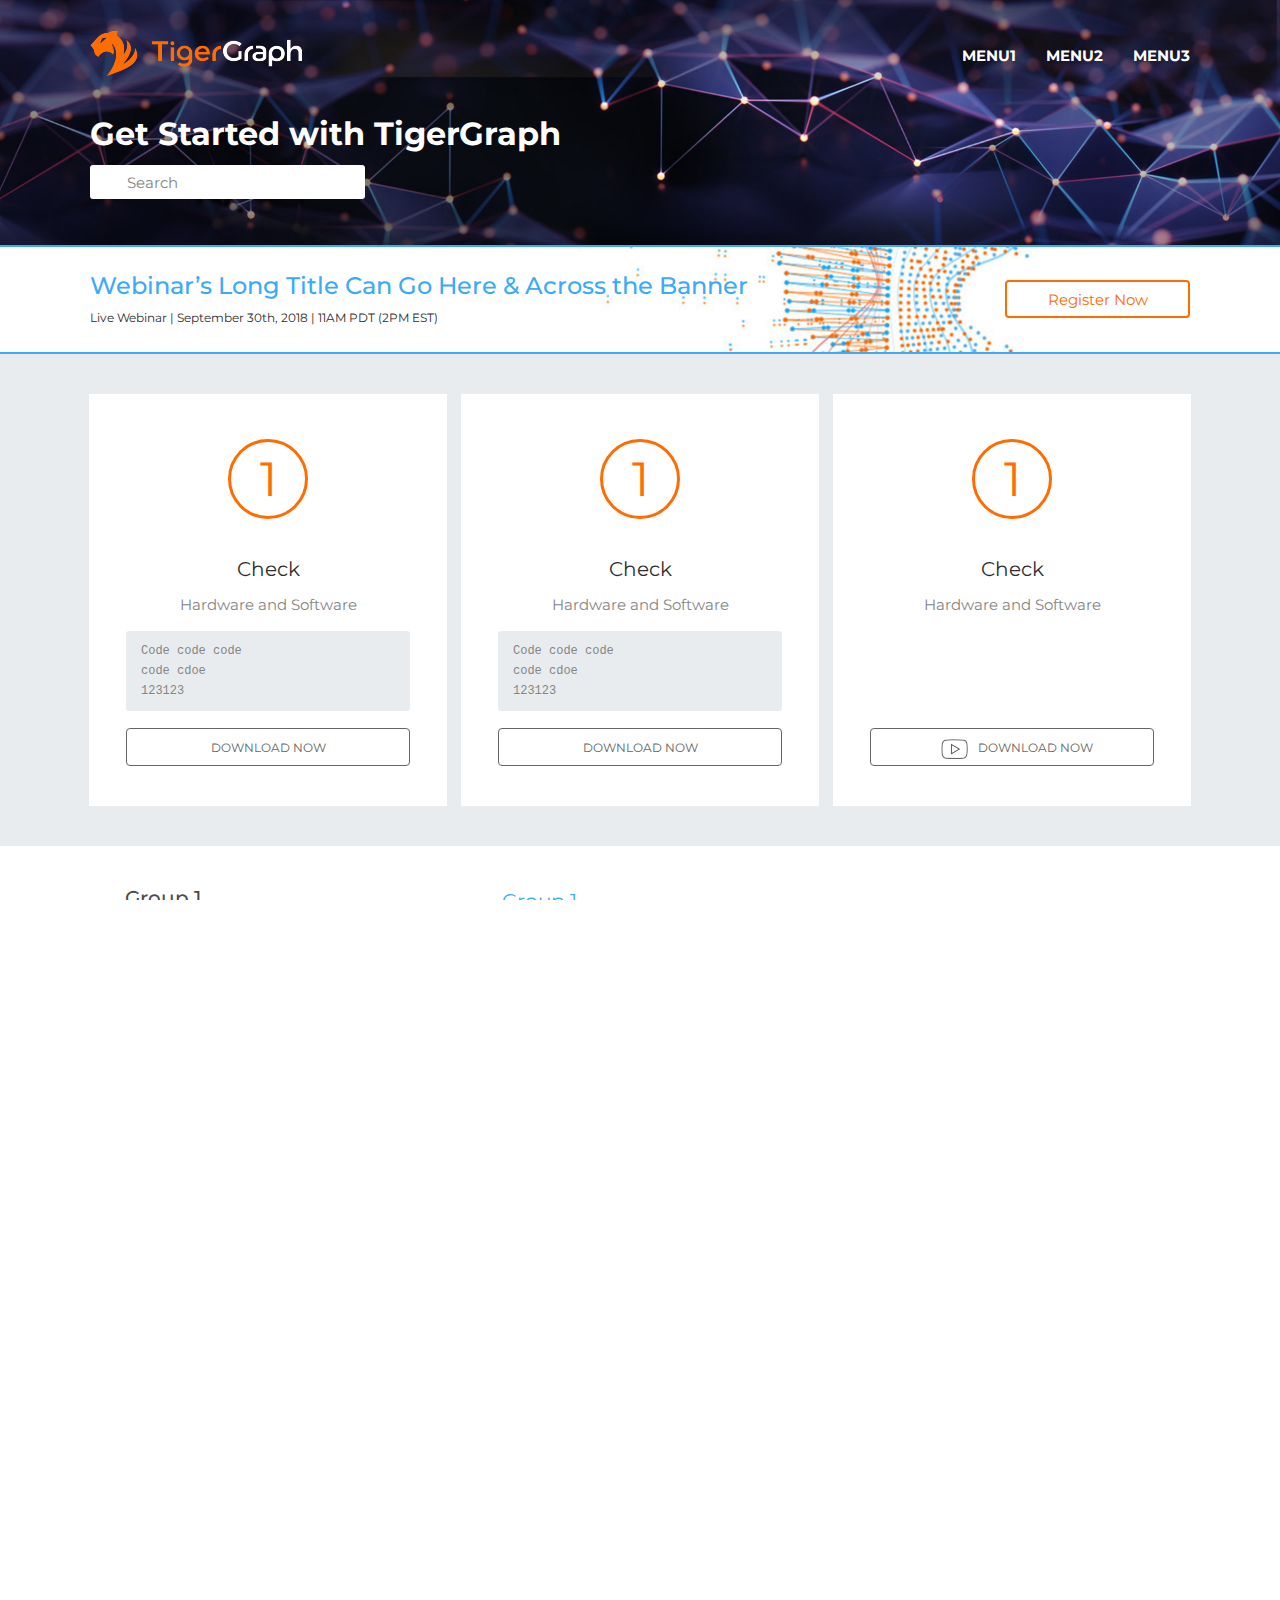
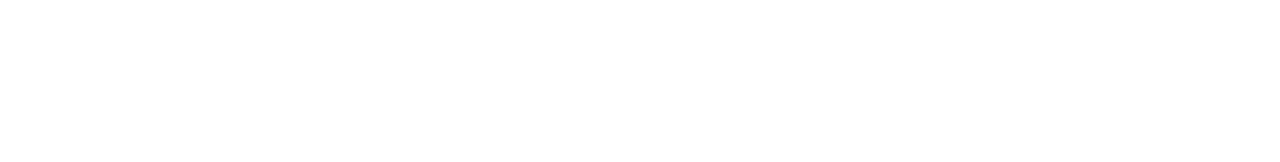
<file: index.html>
<!doctype html>
<html lang="en">
<head>
    <meta charset="utf-8">
    <meta name="viewport" content="width=device-width, initial-scale=1, shrink-to-fit=no">
    <meta name="description" content="">
    <meta name="author" content="">

    <title>Album example for Bootstrap</title>

    <!-- Bootstrap core CSS -->
    <link href="https://fonts.googleapis.com/css?family=Montserrat:300,400,500,600,700" rel="stylesheet">
    <link href="./css/bootstrap.min.css" rel="stylesheet">
    <link href="./css/style.css" rel="stylesheet">
    <link rel="stylesheet" href="https://use.fontawesome.com/releases/v5.1.1/css/all.css" integrity="sha384-O8whS3fhG2OnA5Kas0Y9l3cfpmYjapjI0E4theH4iuMD+pLhbf6JI0jIMfYcK3yZ" crossorigin="anonymous">

</head>

<body>

<section class="hide-on-desktop mobile-header-container">
    <a href="#" class="header-logo">
        <img src="./img/head-logo-mobile.png" alt="tg" class="hide-on-desktop">
    </a>
    <div class="menu-mobile-buger hide-on-desktop"></div>
    <div class="mobile-menu-container hide-on-desktop">
        <ul class="mobile-menuu hide-on-desktop">
            <li><a href="#">menu1</a></li>
            <li><a href="#">menu2</a></li>
            <li>
                <a href="#">menu3</a>
                <ul>
                    <li><a href="#">sub 1</a></li>
                    <li><a href="#">sub 2</a></li>
                    <li><a href="#">sub 3</a></li>
                </ul>
            </li>
        </ul>
    </div>
</section>
<section class="s-header">
    <div class="inner-container">
        <a href="#" class="header-logo">
            <img src="./img/header-logo.png" alt="tg" class="hide-on-mobile">
        </a>
        <ul class="main-menu hide-on-mobile">
            <li><a href="#">menu1</a></li>
            <li><a href="#">menu2</a></li>
            <li>
                <a href="#">menu3</a>
                <ul>
                    <li><a href="#">sub 1</a></li>
                    <li><a href="#">sub 2</a></li>
                    <li><a href="#">sub 3</a></li>
                </ul>
            </li>
        </ul>
        <h2 class="header-title">Get Started with TigerGraph</h2>
        <form action="" class="header-search-form">
            <input type="text" name="ss" placeholder="Search" autocomplete="off">
            <button type="submit"><i class="fas fa-search"></i></button>
        </form>
        <div class="head-mobile-popular hide-on-desktop"><span class="color-white">Popular:</span> What is TigerGraph?, Getting Started, Download and Install</div>
    </div>
</section>

<section class="webinars">
    <div class="inner-container">
        <h2 class="banner-text-top">Webinar’s Long Title Can Go Here & Across the Banner</h2>
        <div class="banner-text-bot">Live Webinar  |  September 30th, 2018  |  11AM PDT (2PM EST)</div>
        <a href="" class="orange-button register-button-button">Register Now</a>
    </div>
</section>

<section class="main-ms bg-gray">
    <div class="inner-container">
        <div class="row">
            <div class="col-sm-4 ms-card">
                <div class="ms-card-inner-container">
                    <div class="ms-dig">1</div>
                    <div class="ms-card-title">Check</div>
                    <div class="ms-card-text">Hardware and Software</div>
                    <div class="ms-card-code">Code code code<br>code cdoe<br>123123</div>
                    <a href="#" class="ms-card-button">Download Now</a>
                </div>
            </div>
            <div class="col-sm-4 ms-card">
                <div class="ms-card-inner-container">
                    <div class="ms-dig">1</div>
                    <div class="ms-card-title">Check</div>
                    <div class="ms-card-text">Hardware and Software</div>
                    <div class="ms-card-code">Code code code<br>code cdoe<br>123123</div>
                    <a href="#" class="ms-card-button">Download Now</a>
                </div>
            </div>
            <div class="col-sm-4 ms-card">
                <div class="ms-card-inner-container">
                    <div class="ms-dig">1</div>
                    <div class="ms-card-title">Check</div>
                    <div class="ms-card-text">Hardware and Software</div>
                    <a href="#" class="ms-card-button"><img src="img/player.png" alt="">Download Now</a>
                </div>
            </div>
        </div>
    </div>
</section>

<section class="build-section">
    <div class="inner-container">
        <div class="row">
            <div class="col-sm-4">
                <h3 class="group-title">Group 1</h3>
                <div class="build-gray-text">our first graph application and start to learn the GSQL language.</div>
            </div>
            <div class="col-sm-4">
                <a href="" class="group-title blue-title">Group 1</a>
                <ul class="group-list">
                    <li><a href="#" >Text 1</a></li>
                    <li><a href="#" >Text 2 2 2 22</a></li>
                    <li><a href="#" >Text 3 3 3 3</a></li>
                </ul>
            </div>
            <div class="col-sm-4">
                <a href="" class="group-title blue-title hide-on-mobile"><br></a>
                <ul class="group-list">
                    <li><a href="#" >Text 1</a></li>
                    <li><a href="#" >Text 2 2 2 22</a></li>
                    <li><a href="#" >Text 3 3 3 3</a></li>
                </ul>
            </div>
        </div>
    </div>
</section>

<section class="main-ms bg-gray">
    <div class="inner-container">
        <div class="row">
            <div class="col-sm-4 ms-card">
                <div class="ms-card-inner-container">
                    <div class="ms-dig"><img src="img/i1.png" alt=""></div>
                    <div class="ms-card-title">Check</div>
                    <div class="ms-card-text">Hardware and Software</div>
                </div>
            </div>
            <div class="col-sm-4 ms-card">
                <div class="ms-card-inner-container">
                    <div class="ms-dig"><img src="img/i2.png" alt=""></div>
                    <div class="ms-card-title">Check</div>
                    <div class="ms-card-text">Hardware and Software</div>
                </div>
            </div>
            <div class="col-sm-4 ms-card">
                <div class="ms-card-inner-container">
                    <div class="ms-dig"><img src="img/i3.png" alt=""></div>
                    <div class="ms-card-title">Check</div>
                    <div class="ms-card-text">Hardware and Software Softwar eSoftwar eSoftwa reSoftware</div>
                </div>
            </div>
        </div>
    </div>
</section>

<section class="build-section">
    <div class="inner-container">
        <div class="row">
            <div class="col-sm-4">
                <h3 class="group-title">Group 1</h3>
                <div class="build-gray-text">our first graph application and start to learn the GSQL language.</div>
            </div>
            <div class="col-sm-4">
                <a href="" class="group-title blue-title">Group 1</a>
                <ul class="group-list">
                    <li><a href="#" >Text 1</a></li>
                    <li><a href="#" >Text 2 2 2 22</a></li>
                    <li><a href="#" >Text 3 3 3 3</a></li>
                </ul>
            </div>
        </div>
    </div>
</section>

<section class="footer">
    <div class="footer-menu-container">
        <div class="inner-container">
            <ul class="footer-menu">
                <li><a href="#">Menu1</a></li>
                <li><a href="#">Menu2</a></li>
                <li><a href="#">Menu3</a></li>
                <li><a href="#">Menu4</a></li>
            </ul>
        </div>
    </div>
    <div class="footer-cop-container">
        <div class="inner-container">Copyright © 2018 TigerGraph | Privacy Policy</div>
    </div>
</section>

<!--<section class="content-3-lines bg-gray">-->
    <!--<div class="inner-container">-->
        <!--<div class="row">-->
            <!--<div class="col-sm-4">-->
                <!--<h3 class="group-title">Group 1</h3>-->
                <!--<ul class="group-list">-->
                    <!--<li><a href="#" class="with-web">CSQL 101</a></li>-->
                    <!--<li><a href="#" class="with-video">CSQL 101</a></li>-->
                    <!--<li><a href="#" class="with-pdf">CSQL 101</a></li>-->
                <!--</ul>-->
            <!--</div>-->
        <!--</div>-->
    <!--</div>-->
<!--</section>-->



<!-- Bootstrap core JavaScript
================================================== -->
<!-- Placed at the end of the document so the pages load faster -->
<script
        src="https://code.jquery.com/jquery-3.3.1.min.js"
        integrity="sha256-FgpCb/KJQlLNfOu91ta32o/NMZxltwRo8QtmkMRdAu8="
        crossorigin="anonymous"></script>
<script src="./js/bootstrap.min.js"></script>
<script src="./js/script.js"></script>
</body>
</html>
</file>
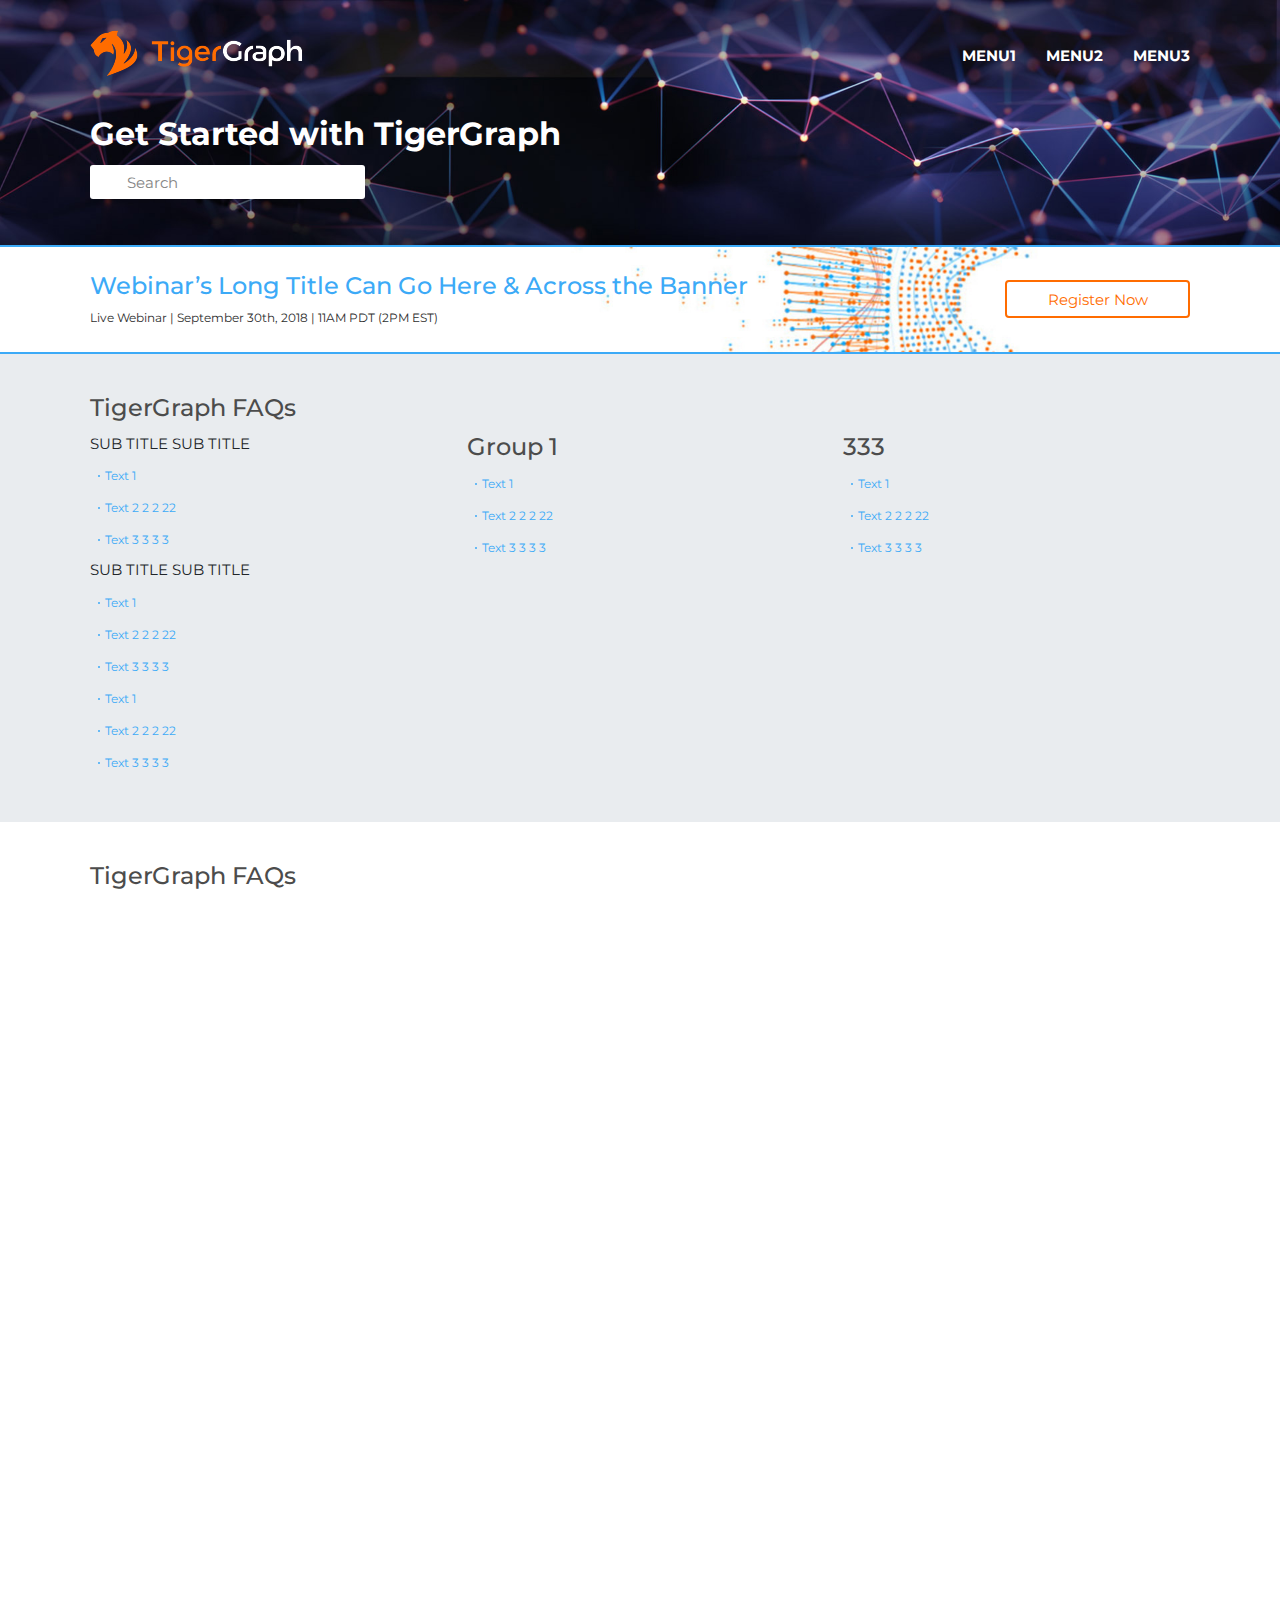
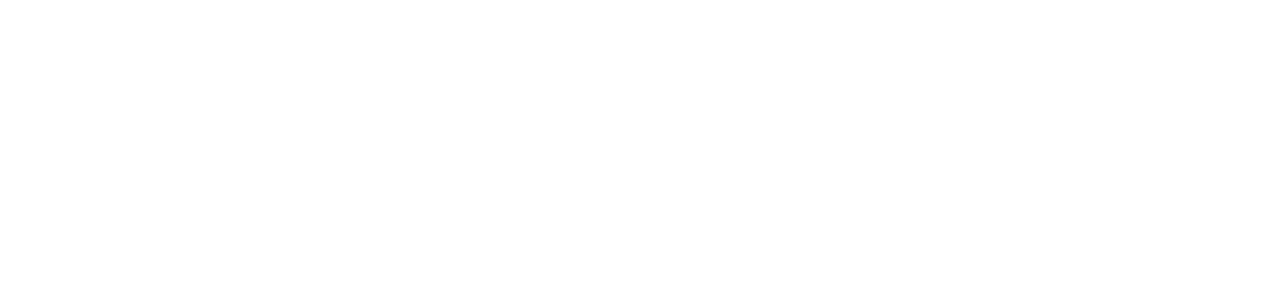
<file: faq.html>
<!doctype html>
<html lang="en">
<head>
    <meta charset="utf-8">
    <meta name="viewport" content="width=device-width, initial-scale=1, shrink-to-fit=no">
    <meta name="description" content="">
    <meta name="author" content="">

    <title>Album example for Bootstrap</title>

    <!-- Bootstrap core CSS -->
    <link href="https://fonts.googleapis.com/css?family=Montserrat:300,400,500,600,700" rel="stylesheet">
    <link href="./css/bootstrap.min.css" rel="stylesheet">
    <link href="./css/style.css" rel="stylesheet">
    <link rel="stylesheet" href="https://use.fontawesome.com/releases/v5.1.1/css/all.css" integrity="sha384-O8whS3fhG2OnA5Kas0Y9l3cfpmYjapjI0E4theH4iuMD+pLhbf6JI0jIMfYcK3yZ" crossorigin="anonymous">

</head>

<body>

<section class="hide-on-desktop mobile-header-container">
    <a href="#" class="header-logo">
        <img src="./img/head-logo-mobile.png" alt="tg" class="hide-on-desktop">
    </a>
    <div class="menu-mobile-buger hide-on-desktop"></div>
    <div class="mobile-menu-container hide-on-desktop">
        <ul class="mobile-menuu hide-on-desktop">
            <li><a href="#">menu1</a></li>
            <li><a href="#">menu2</a></li>
            <li>
                <a href="#">menu3</a>
                <ul>
                    <li><a href="#">sub 1</a></li>
                    <li><a href="#">sub 2</a></li>
                    <li><a href="#">sub 3</a></li>
                </ul>
            </li>
        </ul>
    </div>
</section>
<section class="s-header">
    <div class="inner-container">
        <a href="#" class="header-logo">
            <img src="./img/header-logo.png" alt="tg" class="hide-on-mobile">
        </a>
        <ul class="main-menu hide-on-mobile">
            <li><a href="#">menu1</a></li>
            <li><a href="#">menu2</a></li>
            <li>
                <a href="#">menu3</a>
                <ul>
                    <li><a href="#">sub 1</a></li>
                    <li><a href="#">sub 2</a></li>
                    <li><a href="#">sub 3</a></li>
                </ul>
            </li>
        </ul>
        <h2 class="header-title">Get Started with TigerGraph</h2>
        <form action="" class="header-search-form">
            <input type="text" name="ss" placeholder="Search" autocomplete="off">
            <button type="submit"><i class="fas fa-search"></i></button>
        </form>
        <div class="head-mobile-popular hide-on-desktop"><span class="color-white">Popular:</span> What is TigerGraph?, Getting Started, Download and Install</div>
    </div>
</section>

<section class="webinars">
    <div class="inner-container">
        <h2 class="banner-text-top">Webinar’s Long Title Can Go Here & Across the Banner</h2>
        <div class="banner-text-bot">Live Webinar  |  September 30th, 2018  |  11AM PDT (2PM EST)</div>
        <a href="" class="orange-button register-button-button">Register Now</a>
    </div>
</section>

<section class="build-section bs-b faq-sect bg-gray blue-sk">
    <div class="inner-container">
        <h3 class="group-title">TigerGraph FAQs</h3>
        <div class="row">
            <div class="col-sm-4">
                <ul class="group-list">
                    <li class="faq-sub-title">Sub title sub title</li>
                    <li>
                        <a href="#">Text 1</a>
                        <div class="faq-modal-link-content">
                            <div class="faq-modal-title">My data file doesn't have a header but I still want to name the columns.</div>
                            <div class="faq-modal-date">Updated 22, Feb 2017</div>
                            <p>You can define a header line (a sequence of column names) within a loading job using a DEFINE HEADER statement, such as the following:</p>
                            <div class="modal-faq-code">
                                CREATE ONLINE_POST JOB load2 FOR GRAPH LaborForce{<br>
                                DEFINE HEADER head1 = "jobId", "jobName";<br>
                                LOAD TO VERTEX occupation VALUES ($"jobId", $"jobName") USING USER_DEFINED_HEADER="head1";<br>
                                }
                            </div>
                            <p>You can define a header line (a sequence of column names) within a loading job using a DEFINE HEADER statement, such as the following:</p>
                            <div class="modal-faq-code">CREATE ONLINE_POST JOB load2 FOR GRAPH LaborForce</div>
                        </div>
                    </li>
                    <li>
                        <a href="#">Text 2 2 2 22</a>
                        <div class="faq-modal-link-content">
                            <div class="faq-modal-title">My data file doesn't have a header but I still want to name the columns.2</div>
                            <div class="faq-modal-date">Updated 22, Feb 2017</div>
                            <p>You can define a header line (a sequence of column names) within a loading job using a DEFINE HEADER statement, such as the following:</p>
                            <div class="modal-faq-code">
                                CREATE ONLINE_POST JOB load2 FOR GRAPH LaborForce{<br>
                                DEFINE HEADER head1 = "jobId", "jobName";<br>
                                LOAD TO VERTEX occupation VALUES ($"jobId", $"jobName") USING USER_DEFINED_HEADER="head1";<br>
                                }
                            </div>
                            <p>You can define a header line (a sequence of column names) within a loading job using a DEFINE HEADER statement, such as the following:</p>
                            <div class="modal-faq-code">CREATE ONLINE_POST JOB load2 FOR GRAPH LaborForce</div>
                        </div>

                    </li>
                    <li><a href="#" >Text 3 3 3 3</a></li>
                    <li class="faq-sub-title">Sub title sub title</li>
                    <li><a href="#" >Text 1</a></li>
                    <li><a href="#" >Text 2 2 2 22</a></li>
                    <li><a href="#" >Text 3 3 3 3</a></li>
                    <li><a href="#" >Text 1</a></li>
                    <li><a href="#" >Text 2 2 2 22</a></li>
                    <li><a href="#" >Text 3 3 3 3</a></li>
                </ul>
            </div>
            <div class="col-sm-4">
                <h3 class="group-title">Group 1</h3>
                <ul class="group-list">
                    <li><a href="#" >Text 1</a></li>
                    <li><a href="#" >Text 2 2 2 22</a></li>
                    <li><a href="#" >Text 3 3 3 3</a></li>
                </ul>
            </div>
            <div class="col-sm-4">
                <h3 class="group-title">333</h3>
                <ul class="group-list">
                    <li><a href="#" >Text 1</a></li>
                    <li><a href="#" >Text 2 2 2 22</a></li>
                    <li><a href="#" >Text 3 3 3 3</a></li>
                </ul>
            </div>
        </div>
    </div>
</section>

<section class="build-section bs-b faq-sect blue-sk">
    <div class="inner-container">
        <h3 class="group-title">TigerGraph FAQs</h3>
        <div class="row">
            <div class="col-sm-4">
                <ul class="group-list">
                    <li class="faq-sub-title">Sub title sub title</li>
                    <li><a href="#" >Text 1</a></li>
                    <li><a href="#" >Text 2 2 2 22</a></li>
                    <li><a href="#" >Text 3 3 3 3</a></li>
                    <li class="faq-sub-title">Sub title sub title</li>
                    <li><a href="#" >Text 1</a></li>
                    <li><a href="#" >Text 2 2 2 22</a></li>
                    <li><a href="#" >Text 3 3 3 3</a></li>
                    <li><a href="#" >Text 1</a></li>
                    <li><a href="#" >Text 2 2 2 22</a></li>
                    <li><a href="#" >Text 3 3 3 3</a></li>
                </ul>
            </div>
            <div class="col-sm-4">
                <h3 class="group-title">Group 1</h3>
                <ul class="group-list">
                    <li><a href="#" >Text 1</a></li>
                    <li><a href="#" >Text 2 2 2 22</a></li>
                    <li><a href="#" >Text 3 3 3 3</a></li>
                </ul>
            </div>
            <div class="col-sm-4">
                <h3 class="group-title">333</h3>
                <ul class="group-list">
                    <li><a href="#" >Text 1</a></li>
                    <li><a href="#" >Text 2 2 2 22</a></li>
                    <li><a href="#" >Text 3 3 3 3</a></li>
                </ul>
            </div>
        </div>
    </div>
</section>

<section class="build-section bs-b faq-sect bg-gray blue-sk">
    <div class="inner-container">
        <h3 class="group-title">TigerGraph FAQs</h3>
        <div class="row">
            <div class="col-sm-4">
                <ul class="group-list">
                    <li class="faq-sub-title">Sub title sub title</li>
                    <li><a href="#" >Text 1</a></li>
                    <li><a href="#" >Text 2 2 2 22</a></li>
                    <li><a href="#" >Text 3 3 3 3</a></li>
                    <li class="faq-sub-title">Sub title sub title</li>
                    <li><a href="#" >Text 1</a></li>
                    <li><a href="#" >Text 2 2 2 22</a></li>
                    <li><a href="#" >Text 3 3 3 3</a></li>
                    <li><a href="#" >Text 1</a></li>
                    <li><a href="#" >Text 2 2 2 22</a></li>
                    <li><a href="#" >Text 3 3 3 3</a></li>
                </ul>
            </div>
            <div class="col-sm-4">
                <h3 class="group-title">Group 1</h3>
                <ul class="group-list">
                    <li><a href="#" >Text 1</a></li>
                    <li><a href="#" >Text 2 2 2 22</a></li>
                    <li><a href="#" >Text 3 3 3 3</a></li>
                </ul>
            </div>
            <div class="col-sm-4">
                <h3 class="group-title">333</h3>
                <ul class="group-list">
                    <li><a href="#" >Text 1</a></li>
                    <li><a href="#" >Text 2 2 2 22</a></li>
                    <li><a href="#" >Text 3 3 3 3</a></li>
                </ul>
            </div>
        </div>
    </div>
</section>

<div class="modal-faq">
    <div class="modal-faq-close"></div>
    <div class="modal-faq-content">
        <!--<div class="faq-modal-title">My data file doesn't have a header but I still want to name the columns.</div>-->
        <!--<div class="faq-modal-date">Updated 22, Feb 2017</div>-->
        <!--<p>You can define a header line (a sequence of column names) within a loading job using a DEFINE HEADER statement, such as the following:</p>-->
        <!--<div class="modal-faq-code">-->
            <!--CREATE ONLINE_POST JOB load2 FOR GRAPH LaborForce{<br>-->
            <!--DEFINE HEADER head1 = "jobId", "jobName";<br>-->
            <!--LOAD TO VERTEX occupation VALUES ($"jobId", $"jobName") USING USER_DEFINED_HEADER="head1";<br>-->
            <!--}-->
        <!--</div>-->
        <!--<p>You can define a header line (a sequence of column names) within a loading job using a DEFINE HEADER statement, such as the following:</p>-->
        <!--<div class="modal-faq-code">CREATE ONLINE_POST JOB load2 FOR GRAPH LaborForce</div>-->
    </div>
</div>

<section class="footer">
    <div class="footer-menu-container">
        <div class="inner-container">
            <ul class="footer-menu">
                <li><a href="#">Menu1</a></li>
                <li><a href="#">Menu2</a></li>
                <li><a href="#">Menu3</a></li>
                <li><a href="#">Menu4</a></li>
            </ul>
        </div>
    </div>
    <div class="footer-cop-container">
        <div class="inner-container">Copyright © 2018 TigerGraph | Privacy Policy</div>
    </div>
</section>

<!-- Bootstrap core JavaScript
================================================== -->
<!-- Placed at the end of the document so the pages load faster -->
<script
        src="https://code.jquery.com/jquery-3.3.1.min.js"
        integrity="sha256-FgpCb/KJQlLNfOu91ta32o/NMZxltwRo8QtmkMRdAu8="
        crossorigin="anonymous"></script>
<script src="./js/bootstrap.min.js"></script>
<script src="./js/script.js"></script>
</body>
</html>
</file>
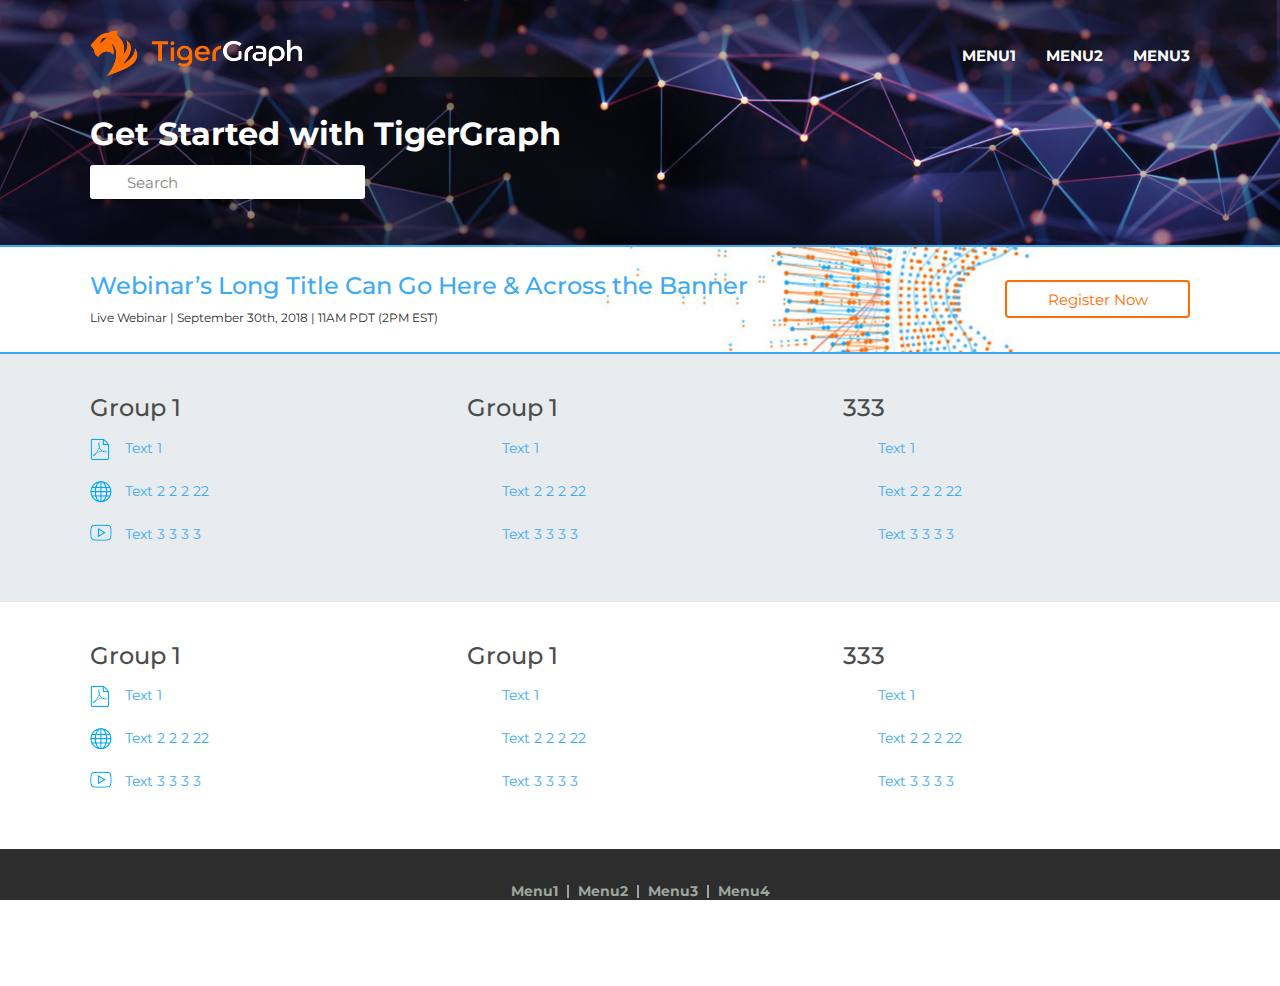
<file: know-base.html>
<!doctype html>
<html lang="en">
<head>
    <meta charset="utf-8">
    <meta name="viewport" content="width=device-width, initial-scale=1, shrink-to-fit=no">
    <meta name="description" content="">
    <meta name="author" content="">

    <title>Album example for Bootstrap</title>

    <!-- Bootstrap core CSS -->
    <link href="https://fonts.googleapis.com/css?family=Montserrat:400,700" rel="stylesheet">
    <link href="./css/bootstrap.min.css" rel="stylesheet">
    <link href="./css/style.css" rel="stylesheet">
    <link rel="stylesheet" href="https://use.fontawesome.com/releases/v5.1.1/css/all.css" integrity="sha384-O8whS3fhG2OnA5Kas0Y9l3cfpmYjapjI0E4theH4iuMD+pLhbf6JI0jIMfYcK3yZ" crossorigin="anonymous">

</head>

<body>

<section class="hide-on-desktop mobile-header-container">
    <a href="#" class="header-logo">
        <img src="./img/head-logo-mobile.png" alt="tg" class="hide-on-desktop">
    </a>
    <div class="menu-mobile-buger hide-on-desktop"></div>
    <div class="mobile-menu-container hide-on-desktop">
        <ul class="mobile-menuu hide-on-desktop">
            <li><a href="#">menu1</a></li>
            <li><a href="#">menu2</a></li>
            <li>
                <a href="#">menu3</a>
                <ul>
                    <li><a href="#">sub 1</a></li>
                    <li><a href="#">sub 2</a></li>
                    <li><a href="#">sub 3</a></li>
                </ul>
            </li>
        </ul>
    </div>
</section>
<section class="s-header">
    <div class="inner-container">
        <a href="#" class="header-logo">
            <img src="./img/header-logo.png" alt="tg" class="hide-on-mobile">
        </a>
        <ul class="main-menu hide-on-mobile">
            <li><a href="#">menu1</a></li>
            <li><a href="#">menu2</a></li>
            <li>
                <a href="#">menu3</a>
                <ul>
                    <li><a href="#">sub 1</a></li>
                    <li><a href="#">sub 2</a></li>
                    <li><a href="#">sub 3</a></li>
                </ul>
            </li>
        </ul>
        <h2 class="header-title">Get Started with TigerGraph</h2>
        <form action="" class="header-search-form">
            <input type="text" name="ss" placeholder="Search" autocomplete="off">
            <button type="submit"><i class="fas fa-search"></i></button>
        </form>
        <div class="head-mobile-popular hide-on-desktop"><span class="color-white">Popular:</span> What is TigerGraph?, Getting Started, Download and Install</div>
    </div>
</section>

<section class="webinars">
    <div class="inner-container">
        <h2 class="banner-text-top">Webinar’s Long Title Can Go Here & Across the Banner</h2>
        <div class="banner-text-bot">Live Webinar  |  September 30th, 2018  |  11AM PDT (2PM EST)</div>
        <a href="" class="orange-button register-button-button">Register Now</a>
    </div>
</section>

<section class="build-section know-base bs-b bg-gray blue-sk">
    <div class="inner-container">
        <div class="row">
            <div class="col-sm-4">
                <h3 class="group-title">Group 1</h3>
                <ul class="group-list">
                    <li><a href="#" ><img src="./img/pdf-icon.png" alt="">Text 1</a></li>
                    <li><a href="#" ><img src="./img/web-icon.png" alt="">Text 2 2 2 22</a></li>
                    <li><a href="#" ><img src="./img/video-icon.png" alt="">Text 3 3 3 3</a></li>
                </ul>
            </div>
            <div class="col-sm-4">
                <h3 class="group-title">Group 1</h3>
                <ul class="group-list">
                    <li><a href="#" >Text 1</a></li>
                    <li><a href="#" >Text 2 2 2 22</a></li>
                    <li><a href="#" >Text 3 3 3 3</a></li>
                </ul>
            </div>
            <div class="col-sm-4">
                <h3 class="group-title">333</h3>
                <ul class="group-list">
                    <li><a href="#" >Text 1</a></li>
                    <li><a href="#" >Text 2 2 2 22</a></li>
                    <li><a href="#" >Text 3 3 3 3</a></li>
                </ul>
            </div>
        </div>
    </div>
</section>

<section class="build-section know-base bs-b blue-sk">
    <div class="inner-container">
        <div class="row">
            <div class="col-sm-4">
                <h3 class="group-title">Group 1</h3>
                <ul class="group-list">
                    <li><a href="#" ><img src="./img/pdf-icon.png" alt="">Text 1</a></li>
                    <li><a href="#" ><img src="./img/web-icon.png" alt="">Text 2 2 2 22</a></li>
                    <li><a href="#" ><img src="./img/video-icon.png" alt="">Text 3 3 3 3</a></li>
                </ul>
            </div>
            <div class="col-sm-4">
                <h3 class="group-title">Group 1</h3>
                <ul class="group-list">
                    <li><a href="#" >Text 1</a></li>
                    <li><a href="#" >Text 2 2 2 22</a></li>
                    <li><a href="#" >Text 3 3 3 3</a></li>
                </ul>
            </div>
            <div class="col-sm-4">
                <h3 class="group-title">333</h3>
                <ul class="group-list">
                    <li><a href="#" >Text 1</a></li>
                    <li><a href="#" >Text 2 2 2 22</a></li>
                    <li><a href="#" >Text 3 3 3 3</a></li>
                </ul>
            </div>
        </div>
    </div>
</section>

<section class="footer">
    <div class="footer-menu-container">
        <div class="inner-container">
            <ul class="footer-menu">
                <li><a href="#">Menu1</a></li>
                <li><a href="#">Menu2</a></li>
                <li><a href="#">Menu3</a></li>
                <li><a href="#">Menu4</a></li>
            </ul>
        </div>
    </div>
    <div class="footer-cop-container">
        <div class="inner-container">Copyright © 2018 TigerGraph | Privacy Policy</div>
    </div>
</section>

<!-- Bootstrap core JavaScript
================================================== -->
<!-- Placed at the end of the document so the pages load faster -->
<script
        src="https://code.jquery.com/jquery-3.3.1.min.js"
        integrity="sha256-FgpCb/KJQlLNfOu91ta32o/NMZxltwRo8QtmkMRdAu8="
        crossorigin="anonymous"></script>
<script src="./js/bootstrap.min.js"></script>
<script src="./js/script.js"></script>
</body>
</html>
</file>
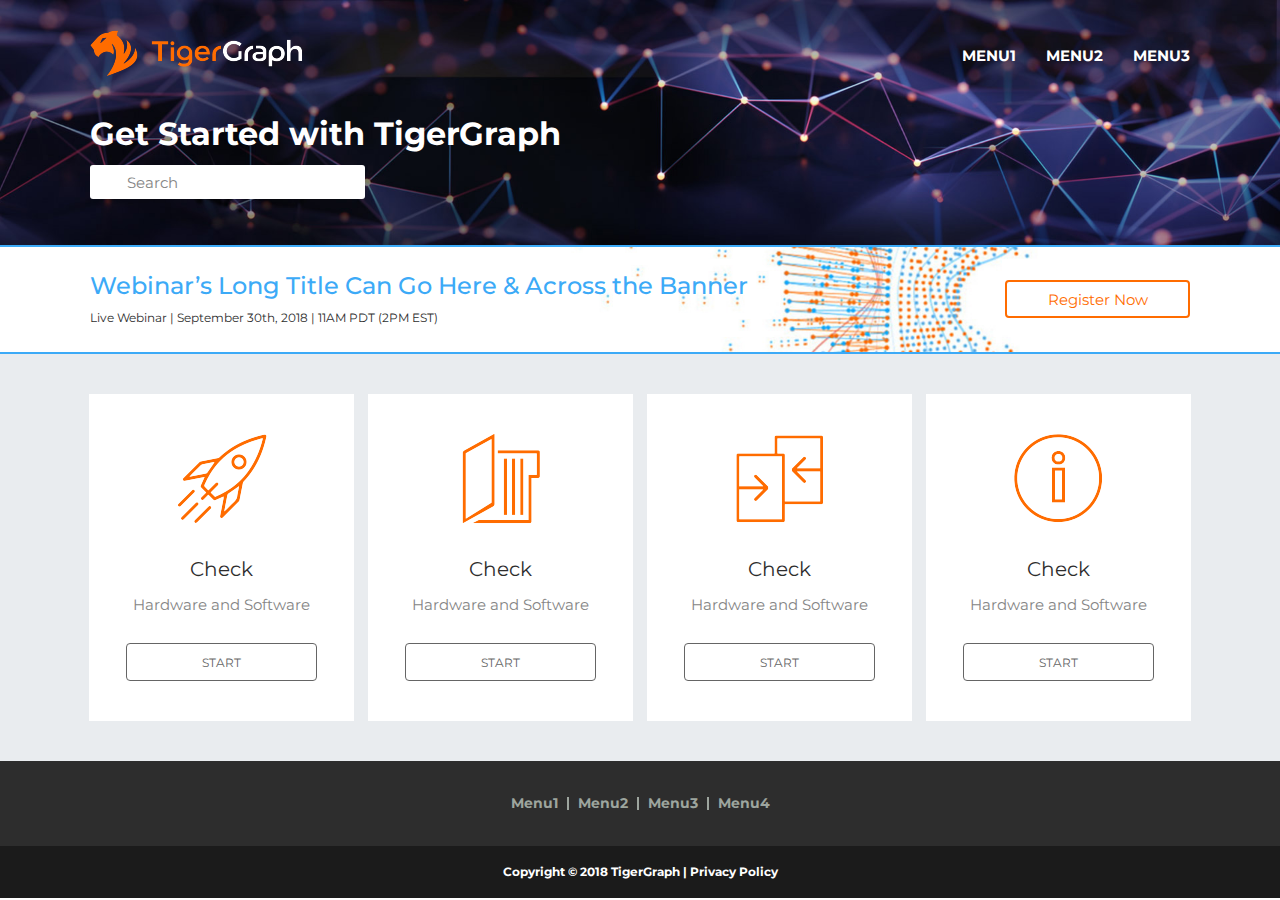
<file: overview.html>
<!doctype html>
<html lang="en">
<head>
    <meta charset="utf-8">
    <meta name="viewport" content="width=device-width, initial-scale=1, shrink-to-fit=no">
    <meta name="description" content="">
    <meta name="author" content="">

    <title>Album example for Bootstrap</title>

    <!-- Bootstrap core CSS -->
    <link href="https://fonts.googleapis.com/css?family=Montserrat:400,700" rel="stylesheet">
    <link href="./css/bootstrap.min.css" rel="stylesheet">
    <link href="./css/style.css" rel="stylesheet">
    <link rel="stylesheet" href="https://use.fontawesome.com/releases/v5.1.1/css/all.css" integrity="sha384-O8whS3fhG2OnA5Kas0Y9l3cfpmYjapjI0E4theH4iuMD+pLhbf6JI0jIMfYcK3yZ" crossorigin="anonymous">

</head>

<body>

<section class="hide-on-desktop mobile-header-container">
    <a href="#" class="header-logo">
        <img src="./img/head-logo-mobile.png" alt="tg" class="hide-on-desktop">
    </a>
    <div class="menu-mobile-buger hide-on-desktop"></div>
    <div class="mobile-menu-container hide-on-desktop">
        <ul class="mobile-menuu hide-on-desktop">
            <li><a href="#">menu1</a></li>
            <li><a href="#">menu2</a></li>
            <li>
                <a href="#">menu3</a>
                <ul>
                    <li><a href="#">sub 1</a></li>
                    <li><a href="#">sub 2</a></li>
                    <li><a href="#">sub 3</a></li>
                </ul>
            </li>
        </ul>
    </div>
</section>
<section class="s-header">
    <div class="inner-container">
        <a href="#" class="header-logo">
            <img src="./img/header-logo.png" alt="tg" class="hide-on-mobile">
        </a>
        <ul class="main-menu hide-on-mobile">
            <li><a href="#">menu1</a></li>
            <li><a href="#">menu2</a></li>
            <li>
                <a href="#">menu3</a>
                <ul>
                    <li><a href="#">sub 1</a></li>
                    <li><a href="#">sub 2</a></li>
                    <li><a href="#">sub 3</a></li>
                </ul>
            </li>
        </ul>
        <h2 class="header-title">Get Started with TigerGraph</h2>
        <form action="" class="header-search-form">
            <input type="text" name="ss" placeholder="Search" autocomplete="off">
            <button type="submit"><i class="fas fa-search"></i></button>
        </form>
        <div class="head-mobile-popular hide-on-desktop"><span class="color-white">Popular:</span> What is TigerGraph?, Getting Started, Download and Install</div>
    </div>
</section>

<section class="webinars">
    <div class="inner-container">
        <h2 class="banner-text-top">Webinar’s Long Title Can Go Here & Across the Banner</h2>
        <div class="banner-text-bot">Live Webinar  |  September 30th, 2018  |  11AM PDT (2PM EST)</div>
        <a href="" class="orange-button register-button-button">Register Now</a>
    </div>
</section>

<section class="main-ms ms-overview bg-gray">
    <div class="inner-container">
        <div class="row">
            <div class="col-sm-3 ms-card">
                <div class="ms-card-inner-container">
                    <div class="ms-dig no-round"><img src="img/ii1.png" alt=""></div>
                    <div class="ms-card-title">Check</div>
                    <div class="ms-card-text">Hardware and Software</div>
                    <a href="#" class="ms-card-button">Start</a>
                </div>
            </div>
            <div class="col-sm-3 ms-card">
                <div class="ms-card-inner-container">
                    <div class="ms-dig no-round"><img src="img/ii2.png" alt=""></div>
                    <div class="ms-card-title">Check</div>
                    <div class="ms-card-text">Hardware and Software</div>
                    <a href="#" class="ms-card-button">Start</a>
                </div>
            </div>
            <div class="col-sm-3 ms-card">
                <div class="ms-card-inner-container">
                    <div class="ms-dig no-round"><img src="img/ii3.png" alt=""></div>
                    <div class="ms-card-title">Check</div>
                    <div class="ms-card-text">Hardware and Software</div>
                    <a href="#" class="ms-card-button">Start</a>
                </div>
            </div>
            <div class="col-sm-3 ms-card">
                <div class="ms-card-inner-container">
                    <div class="ms-dig no-round"><img src="img/ii4.png" alt=""></div>
                    <div class="ms-card-title">Check</div>
                    <div class="ms-card-text">Hardware and Software</div>
                    <a href="#" class="ms-card-button">Start</a>
                </div>
            </div>
        </div>
    </div>
</section>

<section class="footer">
    <div class="footer-menu-container">
        <div class="inner-container">
            <ul class="footer-menu">
                <li><a href="#">Menu1</a></li>
                <li><a href="#">Menu2</a></li>
                <li><a href="#">Menu3</a></li>
                <li><a href="#">Menu4</a></li>
            </ul>
        </div>
    </div>
    <div class="footer-cop-container">
        <div class="inner-container">Copyright © 2018 TigerGraph | Privacy Policy</div>
    </div>
</section>

<!--<section class="content-3-lines bg-gray">-->
    <!--<div class="inner-container">-->
        <!--<div class="row">-->
            <!--<div class="col-sm-4">-->
                <!--<h3 class="group-title">Group 1</h3>-->
                <!--<ul class="group-list">-->
                    <!--<li><a href="#" class="with-web">CSQL 101</a></li>-->
                    <!--<li><a href="#" class="with-video">CSQL 101</a></li>-->
                    <!--<li><a href="#" class="with-pdf">CSQL 101</a></li>-->
                <!--</ul>-->
            <!--</div>-->
        <!--</div>-->
    <!--</div>-->
<!--</section>-->



<!-- Bootstrap core JavaScript
================================================== -->
<!-- Placed at the end of the document so the pages load faster -->
<script
        src="https://code.jquery.com/jquery-3.3.1.min.js"
        integrity="sha256-FgpCb/KJQlLNfOu91ta32o/NMZxltwRo8QtmkMRdAu8="
        crossorigin="anonymous"></script>
<script src="./js/bootstrap.min.js"></script>
<script src="./js/script.js"></script>
</body>
</html>
</file>
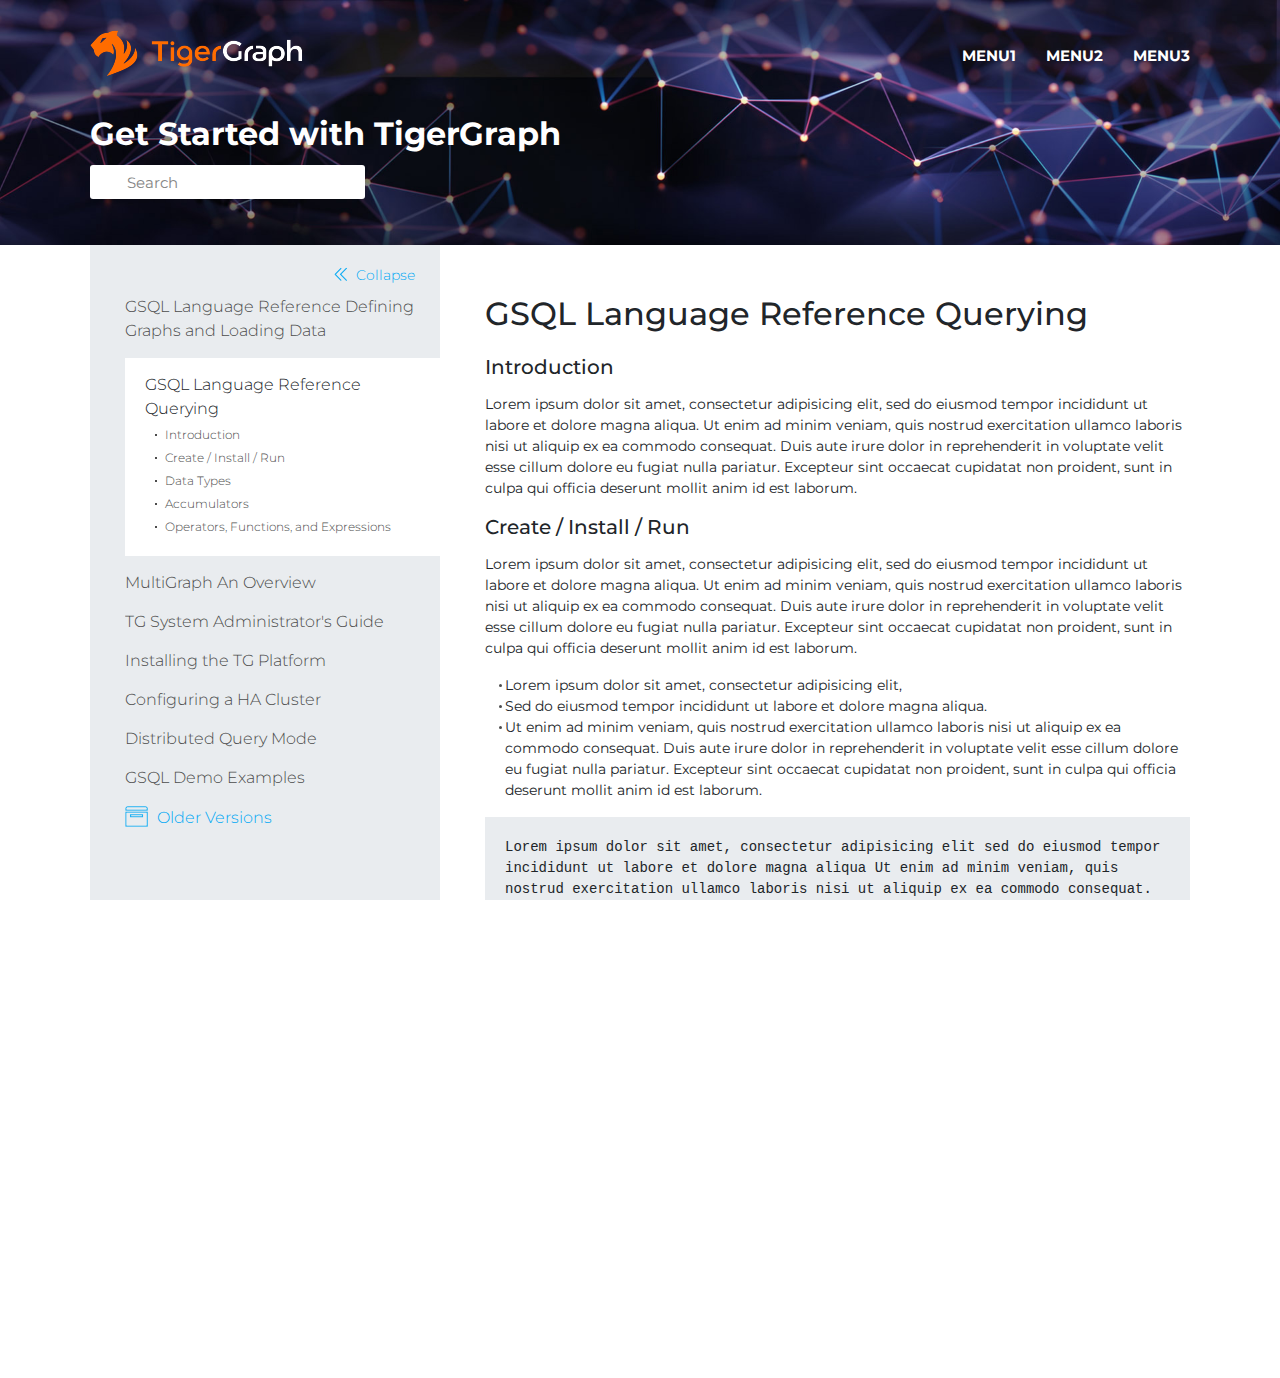
<file: reference.html>
<!doctype html>
<html lang="en">
<head>
    <meta charset="utf-8">
    <meta name="viewport" content="width=device-width, initial-scale=1, shrink-to-fit=no">
    <meta name="description" content="">
    <meta name="author" content="">

    <title>Album example for Bootstrap</title>

    <!-- Bootstrap core CSS -->
    <link href="https://fonts.googleapis.com/css?family=Montserrat:400,700,300" rel="stylesheet">
    <link href="https://fonts.googleapis.com/css?family=Ubuntu:300,400" rel="stylesheet">
    <link href="./css/bootstrap.min.css" rel="stylesheet">
    <link href="./css/style.css" rel="stylesheet">
    <link rel="stylesheet" href="https://use.fontawesome.com/releases/v5.1.1/css/all.css" integrity="sha384-O8whS3fhG2OnA5Kas0Y9l3cfpmYjapjI0E4theH4iuMD+pLhbf6JI0jIMfYcK3yZ" crossorigin="anonymous">

</head>

<body>

<section class="hide-on-desktop mobile-header-container">
    <a href="#" class="header-logo">
        <img src="./img/head-logo-mobile.png" alt="tg" class="hide-on-desktop">
    </a>
    <div class="menu-mobile-buger hide-on-desktop"></div>
    <div class="mobile-menu-container hide-on-desktop">
        <ul class="mobile-menuu hide-on-desktop">
            <li><a href="#">menu1</a></li>
            <li><a href="#">menu2</a></li>
            <li>
                <a href="#">menu3</a>
                <ul>
                    <li><a href="#">sub 1</a></li>
                    <li><a href="#">sub 2</a></li>
                    <li><a href="#">sub 3</a></li>
                </ul>
            </li>
        </ul>
    </div>
</section>
<section class="s-header">
    <div class="inner-container">
        <a href="#" class="header-logo">
            <img src="./img/header-logo.png" alt="tg" class="hide-on-mobile">
        </a>
        <ul class="main-menu hide-on-mobile">
            <li><a href="#">menu1</a></li>
            <li><a href="#">menu2</a></li>
            <li>
                <a href="#">menu3</a>
                <ul>
                    <li><a href="#">sub 1</a></li>
                    <li><a href="#">sub 2</a></li>
                    <li><a href="#">sub 3</a></li>
                </ul>
            </li>
        </ul>
        <h2 class="header-title">Get Started with TigerGraph</h2>
        <form action="" class="header-search-form">
            <input type="text" name="ss" placeholder="Search" autocomplete="off">
            <button type="submit"><i class="fas fa-search"></i></button>
        </form>
        <div class="head-mobile-popular hide-on-desktop"><span class="color-white">Popular:</span> What is TigerGraph?, Getting Started, Download and Install</div>
    </div>
</section>

<section class="ref-section">
    <div class="inner-container">
        <div class="ref-menu">
            <div class="collapse-menu">
                <img src="img/dd.png" alt="">
                Collapse
            </div>
            <img src="img/dd.png" alt="" class="uncollapse">
            <div class="ref-menu-container">
                <ul>
                    <li><a href="#">GSQL Language Reference Defining Graphs and Loading Data</a></li>
                    <li class="active">
                        <ul>
                            GSQL Language Reference Querying
                            <li><a href="#anchor1">Introduction</a></li>
                            <li><a href="#anchor2">Create / Install / Run</a></li>
                            <li><a href="#anchor3">Data Types</a></li>
                            <li><a href="#anchor1">Accumulators</a></li>
                            <li><a href="#anchor2">Operators, Functions, and Expressions</a></li>
                        </ul>
                    </li>
                    <li><a href="#">MultiGraph An Overview</a></li>
                    <li><a href="#">TG System Administrator's Guide</a></li>
                    <li><a href="#">Installing the TG Platform</a></li>
                    <li><a href="#">Configuring a HA Cluster</a></li>
                    <li><a href="#">Distributed Query Mode</a></li>
                    <li><a href="#">GSQL Demo Examples</a></li>
                </ul>
                <div class="menu-orders">
                    <a href="">Older Versions</a>
                </div>
            </div>
        </div>
        <div class="ref-menu-mobile hide-on-desktop">
            <select>
                <option>GSQL Language Reference Defining Graphs and Loading Data</option>
                <optgroup label="GSQL Language Reference Querying">
                    <option value="c1">Introduction</option>
                    <option value="c2">Create</option>
                    <option value="c3">Accumulators</option>
                </optgroup>
                <optgroup label="Configuring a HA Cluster">
                    <option value="c1">MultiGraph An Overview</option>
                    <option value="c2">Creatsdse</option>
                    <option value="c3">GSQL Demo Examples</option>
                </optgroup>
            </select>
        </div>
        <div class="ref-content">
            <h2>GSQL Language Reference Querying</h2>
            <h3 id="anchor1">Introduction</h3>
            <p>Lorem ipsum dolor sit amet, consectetur adipisicing elit, sed do eiusmod tempor incididunt ut labore et dolore magna aliqua. Ut enim ad minim veniam, quis nostrud exercitation ullamco laboris nisi ut aliquip ex ea commodo consequat. Duis aute irure dolor in reprehenderit in voluptate velit esse cillum dolore eu fugiat nulla pariatur. Excepteur sint occaecat cupidatat non proident, sunt in culpa qui officia deserunt mollit anim id est laborum.</p>
            <h3>Create / Install / Run</h3>
            <p>Lorem ipsum dolor sit amet, consectetur adipisicing elit, sed do eiusmod tempor incididunt ut labore et dolore magna aliqua. Ut enim ad minim veniam, quis nostrud exercitation ullamco laboris nisi ut aliquip ex ea commodo consequat. Duis aute irure dolor in reprehenderit in voluptate velit esse cillum dolore eu fugiat nulla pariatur. Excepteur sint occaecat cupidatat non proident, sunt in culpa qui officia deserunt mollit anim id est laborum.
                <ul>
                    <li>Lorem ipsum dolor sit amet, consectetur adipisicing elit,</li>
                    <li>Sed do eiusmod tempor incididunt ut labore et dolore magna aliqua.</li>
                    <li>Ut enim ad minim veniam, quis nostrud exercitation ullamco laboris nisi ut aliquip ex ea commodo consequat. Duis aute irure dolor in reprehenderit in voluptate velit esse cillum dolore eu fugiat nulla pariatur. Excepteur sint occaecat cupidatat non proident, sunt in culpa qui officia deserunt mollit anim id est laborum.</li>
                </ul>
            </p>
            <div class="code" id="anchor2">
                Lorem ipsum dolor sit amet, consectetur adipisicing elit
                sed do eiusmod tempor incididunt ut labore et dolore magna aliqua
                Ut enim ad minim veniam, quis nostrud exercitation ullamco laboris nisi ut aliquip ex ea commodo consequat.
                Duis aute irure dolor in reprehenderit in voluptate velit esse cillum dolore eu fugiat nulla pariatur. Excepteur sint occaecat cupidatat non proident, sunt in culpa qui officia deserunt mollit anim id est laborum.
            </div>
            <h3 id="anchor3">Data Types</h3>
            <p>Lorem ipsum dolor sit amet, consectetur adipisicing elit, sed do eiusmod tempor incididunt ut labore et dolore magna aliqua. Ut enim ad minim veniam, quis nostrud exercitation ullamco laboris nisi ut aliquip ex ea commodo consequat. Duis aute irure dolor in reprehenderit in voluptate velit esse cillum dolore eu fugiat nulla pariatur. Excepteur sint occaecat cupidatat non proident, sunt in culpa qui officia deserunt mollit anim id est laborum.
            Ut enim ad minim veniam, quis nostrud exercitation ullamco laboris nisi ut aliquip ex ea commodo consequat. Duis aute irure dolor in reprehenderit in voluptate velit esse cillum dolore eu fugiat nulla pariatur. Excepteur sint occaecat cupidatat non proident, sunt in culpa qui.
            </p>
        </div>
    </div>
</section>

<section class="footer">
    <div class="footer-menu-container">
        <div class="inner-container">
            <ul class="footer-menu">
                <li><a href="#">Menu1</a></li>
                <li><a href="#">Menu2</a></li>
                <li><a href="#">Menu3</a></li>
                <li><a href="#">Menu4</a></li>
            </ul>
        </div>
    </div>
    <div class="footer-cop-container">
        <div class="inner-container">Copyright © 2018 TigerGraph | Privacy Policy</div>
    </div>
</section>

<!-- Bootstrap core JavaScript
================================================== -->
<!-- Placed at the end of the document so the pages load faster -->
<script
        src="https://code.jquery.com/jquery-3.3.1.min.js"
        integrity="sha256-FgpCb/KJQlLNfOu91ta32o/NMZxltwRo8QtmkMRdAu8="
        crossorigin="anonymous"></script>
<script src="./js/bootstrap.min.js"></script>
<script src="./js/script.js"></script>
</body>
</html>
</file>
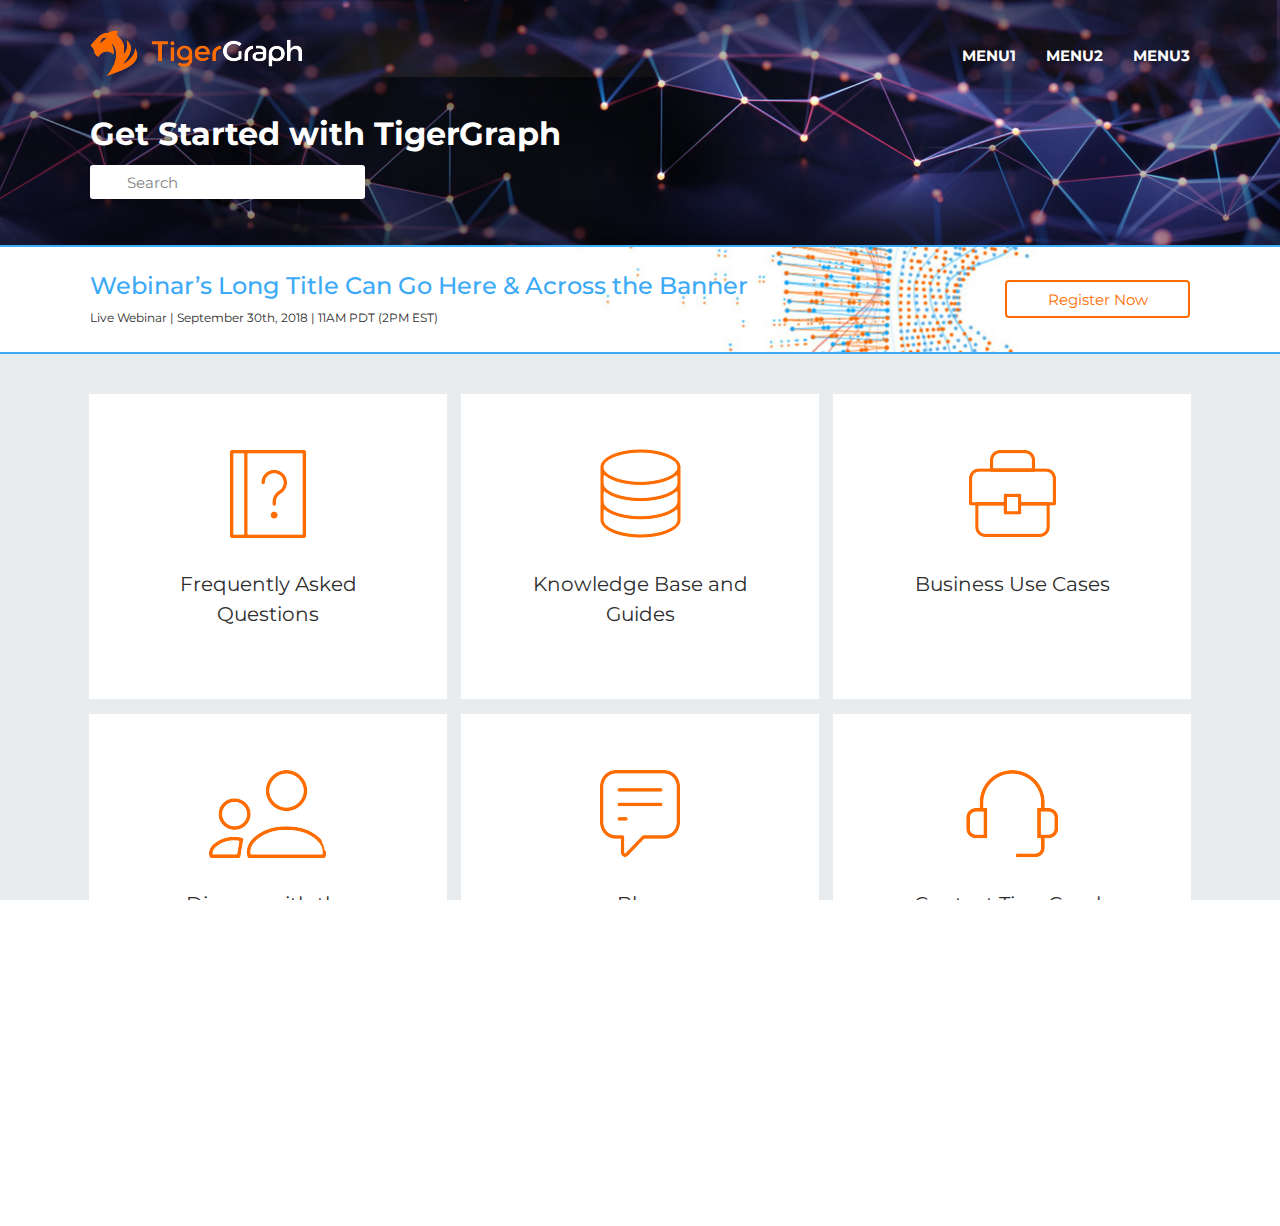
<file: support.html>
<!doctype html>
<html lang="en">
<head>
    <meta charset="utf-8">
    <meta name="viewport" content="width=device-width, initial-scale=1, shrink-to-fit=no">
    <meta name="description" content="">
    <meta name="author" content="">

    <title>Album example for Bootstrap</title>

    <!-- Bootstrap core CSS -->
    <link href="https://fonts.googleapis.com/css?family=Montserrat:400,700" rel="stylesheet">
    <link href="./css/bootstrap.min.css" rel="stylesheet">
    <link href="./css/style.css" rel="stylesheet">
    <link rel="stylesheet" href="https://use.fontawesome.com/releases/v5.1.1/css/all.css" integrity="sha384-O8whS3fhG2OnA5Kas0Y9l3cfpmYjapjI0E4theH4iuMD+pLhbf6JI0jIMfYcK3yZ" crossorigin="anonymous">

</head>

<body>

<section class="hide-on-desktop mobile-header-container">
    <a href="#" class="header-logo">
        <img src="./img/head-logo-mobile.png" alt="tg" class="hide-on-desktop">
    </a>
    <div class="menu-mobile-buger hide-on-desktop"></div>
    <div class="mobile-menu-container hide-on-desktop">
        <ul class="mobile-menuu hide-on-desktop">
            <li><a href="#">menu1</a></li>
            <li><a href="#">menu2</a></li>
            <li>
                <a href="#">menu3</a>
                <ul>
                    <li><a href="#">sub 1</a></li>
                    <li><a href="#">sub 2</a></li>
                    <li><a href="#">sub 3</a></li>
                </ul>
            </li>
        </ul>
    </div>
</section>
<section class="s-header">
    <div class="inner-container">
        <a href="#" class="header-logo">
            <img src="./img/header-logo.png" alt="tg" class="hide-on-mobile">
        </a>
        <ul class="main-menu hide-on-mobile">
            <li><a href="#">menu1</a></li>
            <li><a href="#">menu2</a></li>
            <li>
                <a href="#">menu3</a>
                <ul>
                    <li><a href="#">sub 1</a></li>
                    <li><a href="#">sub 2</a></li>
                    <li><a href="#">sub 3</a></li>
                </ul>
            </li>
        </ul>
        <h2 class="header-title">Get Started with TigerGraph</h2>
        <form action="" class="header-search-form">
            <input type="text" name="ss" placeholder="Search" autocomplete="off">
            <button type="submit"><i class="fas fa-search"></i></button>
        </form>
        <div class="head-mobile-popular hide-on-desktop"><span class="color-white">Popular:</span> What is TigerGraph?, Getting Started, Download and Install</div>
    </div>
</section>

<section class="webinars">
    <div class="inner-container">
        <h2 class="banner-text-top">Webinar’s Long Title Can Go Here & Across the Banner</h2>
        <div class="banner-text-bot">Live Webinar  |  September 30th, 2018  |  11AM PDT (2PM EST)</div>
        <a href="" class="orange-button register-button-button">Register Now</a>
    </div>
</section>

<section class="main-ms ms-support bg-gray">
    <div class="inner-container">
        <div class="row">
            <div class="col-sm-4 ms-card">
                <a href="" class="ms-card-inner-container">
                    <div class="ms-dig no-round"><img src="img/s1.png" alt=""></div>
                    <div class="ms-card-title">Frequently Asked Questions</div>
                </a>
            </div>
            <div class="col-sm-4 ms-card">
                <a href="" class="ms-card-inner-container">
                    <div class="ms-dig no-round"><img src="img/s2.png" alt=""></div>
                    <div class="ms-card-title">Knowledge Base and Guides</div>
                </a>
            </div>
            <div class="col-sm-4 ms-card">
                <a href="" class="ms-card-inner-container">
                    <div class="ms-dig no-round"><img src="img/s3.png" alt=""></div>
                    <div class="ms-card-title">Business Use Cases</div>
                </a>
            </div>
        </div>
        <div class="row">
            <div class="col-sm-4 ms-card">
                <a href="" class="ms-card-inner-container">
                    <div class="ms-dig no-round"><img src="img/s4.png" alt=""></div>
                    <div class="ms-card-title">Discuss with the TigerGraph Developer Community</div>
                </a>
            </div>
            <div class="col-sm-4 ms-card">
                <a href="" class="ms-card-inner-container">
                    <div class="ms-dig no-round"><img src="img/s5.png" alt=""></div>
                    <div class="ms-card-title">Blog</div>
                </a>
            </div>
            <div class="col-sm-4 ms-card">
                <a href="" class="ms-card-inner-container">
                    <div class="ms-dig no-round"><img src="img/s6.png" alt=""></div>
                    <div class="ms-card-title">Contact TigerGraph Support</div>
                </a>
            </div>
        </div>
    </div>
</section>

<section class="footer">
    <div class="footer-menu-container">
        <div class="inner-container">
            <ul class="footer-menu">
                <li><a href="#">Menu1</a></li>
                <li><a href="#">Menu2</a></li>
                <li><a href="#">Menu3</a></li>
                <li><a href="#">Menu4</a></li>
            </ul>
        </div>
    </div>
    <div class="footer-cop-container">
        <div class="inner-container">Copyright © 2018 TigerGraph | Privacy Policy</div>
    </div>
</section>

<!--<section class="content-3-lines bg-gray">-->
    <!--<div class="inner-container">-->
        <!--<div class="row">-->
            <!--<div class="col-sm-4">-->
                <!--<h3 class="group-title">Group 1</h3>-->
                <!--<ul class="group-list">-->
                    <!--<li><a href="#" class="with-web">CSQL 101</a></li>-->
                    <!--<li><a href="#" class="with-video">CSQL 101</a></li>-->
                    <!--<li><a href="#" class="with-pdf">CSQL 101</a></li>-->
                <!--</ul>-->
            <!--</div>-->
        <!--</div>-->
    <!--</div>-->
<!--</section>-->



<!-- Bootstrap core JavaScript
================================================== -->
<!-- Placed at the end of the document so the pages load faster -->
<script
        src="https://code.jquery.com/jquery-3.3.1.min.js"
        integrity="sha256-FgpCb/KJQlLNfOu91ta32o/NMZxltwRo8QtmkMRdAu8="
        crossorigin="anonymous"></script>
<script src="./js/bootstrap.min.js"></script>
<script src="./js/script.js"></script>
</body>
</html>
</file>
<file: css/style.css>
html,
body,
.page {
    height: 100%; /* needed for proper layout */
    overflow-x: hidden;
}
body {
    overflow-y: scroll;
    overflow-x: hidden;
    font-family: "Montserrat";
}
a:hover{
    text-decoration: none;
}
.inner-container{
    max-width: 1100px;
    margin: 0px auto;
}
.s-header{
    height: 245px;
    background: url("../img/head-bg.jpg");
    background-size: 100% auto;
    background-position: 50% 0px;
}
.s-header .inner-container{
    position: relative;
}
.header-logo{
    position: absolute;
    left: 0px;
    top: 30px;
}
.main-menu{
    position: absolute;
    top: 45px;
    right: 0px;
    display: flex;
}
.main-menu li{
    font-size: 15px;
    font-weight: bold;
    text-transform: uppercase;
    list-style-type: none;
}
.main-menu li a{
    font-size: 15px;
    font-weight: bold;
    text-transform: uppercase;
    list-style-type: none;
    color: white;
    margin-left: 30px;
 }
.main-menu li:hover > a{
    color: #ff6c00;
}
.main-menu li a:hover{
    font-size: 15px;
    color: #ff6c00;
    text-transform: uppercase;
    text-decoration: none;
}
.header-title{
    top: 115px;
    font-size: 32px;
    color: rgb(255, 255, 255);
    font-weight: bold;
    position: absolute;
    left: 0px;
}
.header-search-form{
    position: absolute;
    top: 165px;
    left: 0px;
}
.header-search-form input{
    width: 275px;
    padding: 0px 30px 0px 37px;
    height: 34px;
    border-radius: 3px;
    border: none;
    font-size: 15px;
}
.header-search-form input::placeholder{
    font-size: 15px;
    color: rgb(133, 133, 133);
    /*line-height: 32px;*/
}
.header-search-form button{
    position: absolute;
    top: 7px;
    left: 2px;
    background: none;
    border: none;
    cursor: pointer;
}
.header-search-form button i{
    color: #c4c4c4;
    font-size: 20px;
}
.banner-text-top {
    font-size: 24px;
    color: rgb(60, 170, 247);
}
.banner-text-bot{
    color: #2d2d2d;
    font-size: 12px;
}
.webinars{
    border-top: 2px solid rgb(60, 170, 247);
    border-bottom: 2px solid rgb(60, 170, 247);
}
.webinars .inner-container{
    padding: 25px 0px;
    background-image: url("../img/bannder-bg.jpg");
    background-position: calc(100% - 150px) 50%;
    background-size: auto 100%;
    background-repeat: no-repeat;
    position: relative;
}
.banner-text-top,
.banner-text-bot{
    /*max-width: calc(100% - 600px);*/
}
.orange-button{
    width: 185px;
    height: 38px;
    border-radius: 4px;
    border: 2px solid #ff6c00;
    display: inline-block;
    line-height: 36px;
    color: #ff6c00;
    font-size: 15px;
    text-align: center;
    transition:all .2s ease-in-out
}
.orange-button:hover{
    background: #ff6c00;
    color: white !important;
}
.orange-button:hover{
    color: #ff6c00;
    text-decoration: none;
}
.register-button-button{
    position: absolute;
    right: 0px;
    top: calc(50% - 19px);
}
.content-3-lines{

}
.bg-gray{
    background: #e9ecef;
}
.group-title{
    font-size: 20px;
    color: rgb(76, 76, 76);
}
.content-3-lines .inner-container{
    padding: 55px 0px 50px;
}
.group-list{
    list-style-type: none;
    margin-bottom: 0px;
}
.group-list li{

}
.ms-dig{
    width: 80px;
    height: 80px;
    color: #ff6c00;
    border: 3px solid #ff6c00;
    font-size: 48px;
    text-align: center;
    line-height: 80px;
    border-radius: 80px;
    margin: 0px auto 35px;
    display: flex;
    align-items: center;
    justify-content: center;
}
.main-ms{
    padding: 40px 0px;
}
.main-ms .inner-container{
    padding: 0px 7px;
}
.ms-card{
    padding: 0px 7px;
    display: flex;
}
.ms-card-title{
    text-align: center;
    font-size: 20px;
    color: #2d2d2d;
    margin-bottom: 10px;
}
.ms-card-text{
    text-align: center;
    font-size: 15px;
    color: #858585;
    margin-bottom: 15px;
}
.ms-card-code{
    margin-bottom: 20px;
    background: #e9ecef;
    font-size: 12px;
    color: rgb(133, 133, 133);
    line-height: 1.667;
    text-align: left;
    border-radius: 3px;
    padding: 10px 15px;
    font-family: "Courier New";
}
.ms-card-button{
    display: inline-block;
    font-size: 12px;
    color: rgb(101, 101, 101);
    text-transform: uppercase;
    line-height: 38px;
    text-align: center;
    height: 38px;
    border-radius: 4px;
    border: 1px solid rgb(101, 101, 101);
    width: calc(100% - 74px);
    position: absolute;
    bottom: 40px;
    left: 37px;
    transition:all .2s ease-in-out
}
.ms-card-button:hover{
    border: 1px solid #ff6c00;
    background: #ff6c00;
    color: white !important;
}
.ms-card a img{
    margin: 0px 10px;
}
.ms-card-button:hover{
    text-decoration: none;
    color: rgb(101, 101, 101);
}
.ms-card-inner-container{
    background: white;
    padding: 45px 37px 75px;
    position: relative;
    width: 100%;
}
.build-section{
    padding: 40px 0px;
}
.build-section .group-title{
    font-size: 20px;
    margin-bottom: 10px;
}
.build-gray-text{
    font-size: 15px;
    color: #858585;
}
.build-section .row > div{
    padding-left: 50px;
    padding-right: 50px;
}
.group-list{
    padding: 0px;
}
.blue-title{
    color: rgb(60, 170, 247);
}
.build-section .group-list a{
    font-size: 15px;
    color: rgb(60, 170, 247);
}
.build-section .group-list a:hover{
    color: rgb(60, 170, 247);
    text-decoration: none;
}
.footer-menu-container{
    background: #2d2d2d;
    padding: 30px 0 15px;
}
.footer-menu{
    padding: 0px;
    display: flex;
    text-align: center;
    list-style-type: none;
    justify-content: center;
}
.footer-menu a{
    font-size: 14px;
    color: rgb(157, 165, 158);
    font-weight: bold;
    margin: 0px 10px 10px;
    position: relative;
}
.footer-menu a:hover{
    color: rgb(157, 165, 158);
    text-decoration: none;
}
.footer-menu li{
    position: relative;
}
.footer-menu li:after{
    content: '';
    background: rgb(157, 165, 158);
    width: 2px;
    height: 13px;
    position: absolute;
    top: 6px;
    right: -1px;
}
.footer-menu li:last-child:after{
    display: none;
}
.footer-cop-container{
    padding: 17px 0px;
    background: #1b1b1b;
    font-size: 12px;
    color: rgb(255, 255, 255);
    font-weight: bold;
    text-align: center;
}
.blue-sk li{
    margin-bottom: 12px;
}
.blue-sk img{
    margin-right: 15px;
}
.ms-dig.no-round{
    border: none;
    width: 80px;
    height: 80px;
}
.ms-support .ms-card{
    margin-bottom: 15px;
}
.ms-support .row:last-child .ms-card{
    margin-bottom: 0px;
}
.ms-support .ms-card .ms-card-inner-container{
    width: 100%;
    padding: 60px 50px 60px;
}
.bs-b .group-title{
    font-size: 24px;
}
.build-section.bs-b .group-list a{
    font-size: 14px;
    padding: 5px 35px;
    position: relative;
    display: inline-block;
}
.build-section.bs-b .group-list a img{
    position: absolute;
    left: 0px;
    top: 5px;
}
.ms-overview .ms-card-text{
    margin-bottom: 30px;
}
.faq-sub-title{
    font-size: 15px;
    text-transform: uppercase;
    padding-left: 0px !important;
}
.faq-sub-title:after{
    display: none !important;
}
.build-section.bs-b.faq-sect li{
    padding-left: 15px;
    position: relative;
    margin-bottom: 8px;
}
.build-section.bs-b.faq-sect li:hover a{
    color: #444444;
}
.build-section.bs-b.faq-sect li:hover:after{
    background: #444444;
}
.build-section.bs-b.faq-sect li:after{
    content: '';
    width: 2px;
    height: 2px;
    border-radius: 2px;
    position: absolute;
    top: 12px;
    left: 8px;
    background: rgb(60, 170, 247);;
}
.build-section.bs-b.faq-sect li a{
    padding: 0px;
    font-size: 12px;
    /*z-index: 1051;*/
}
.build-section.bs-b.faq-sect .row > div{
    padding-left: 15px;
    padding-right: 15px;
}
a:focus {outline:0;}
.modal-backdrop.fade.show{
    display: none !important;
}
.build-section.know-base .row > div{
    padding-left: 15px;
    padding-right: 15px;
}
.modal-faq{
    width: 1100px;
    padding: 25px 20px;
    max-width: 100%;
    position: fixed;
    max-height: 400px;
    overflow-y: auto;
    top: calc(50% - 200px);
    z-index: 10;
    background: white;
    left: calc(50% - 550px);
    border: 1px solid #e9ecef;
    display: none;
}
.modal-faq-close{
    width: 17px;
    height: 17px;
    background: url("../img/x.png");
    position: absolute;
    top: 17px;
    right: 13px;
    cursor: pointer;

}
.faq-modal-title{
    font-size: 20px;
    font-weight: 300;
    color: #2d2d2d;
    margin-bottom: 5px;
}
.faq-modal-date{
    font-size: 12px;
    color: #858585;
    font-weight: 300;
    margin-bottom: 15px;
}
.modal-faq p{
    font-weight: 300;
    color: #4c4c4c;
    margin-bottom: 5px;
    font-size: 14px;
}
.modal-faq-code{
    color: #4c4c4c;
    font-family: "Courier New";
    font-size: 14px;
    padding: 25px 20px;
    background: #e9ecef;
    margin-bottom: 10px;
}
.faq-modal-link-content{
    display: none;
}
.ref-section .inner-container{
    display: flex;
}
.ref-content{
    padding-left: 45px;
    padding-top: 50px;
    padding-bottom: 25px;
    font-size: 14px;
    /*width: 100%;*/
}
.ref-menu{
    width: 350px;
    background: #e9ecef;
    padding-left: 35px;
    position: relative;
    display: flex;
    padding-right: 0px;
    font-size: 16px;
    font-weight: 300;
    padding-top: 50px;
    padding-bottom: 20px;
    transition: all .2s ease-in-out
}
.ref-menu.hidden{
    padding-left: 50px;
    width: 35px;
}
.ref-menu ul{
    list-style-type: none;
    padding: 0px;
    width: 315px;
}
.ref-menu ul li{
    margin-bottom: 15px;
    padding-right: 20px;
}
.ref-menu ul li a{
    color: #4c4c4c;
}
.ref-menu ul li a:hover{
    text-decoration: none;
    color: rgb(60, 170, 247);
}
.ref-menu ul li ul{
    padding: 15px 20px;
    background: white;
}
.ref-menu ul li ul li{
    font-size: 12px;
    padding-left: 20px;
    font-size: 12px;
    position: relative;
    margin-bottom: 5px;
}
.ref-menu ul li ul li:after{
    content: '';
    position: absolute;
    top: 8px;
    left: 10px;
    width: 2px;
    height: 2px;
    background: #4c4c4c;
}
.ref-menu ul li ul li:hover:after{
    background: rgb(60, 170, 247);
}
.ref-content h2{
    margin-bottom: 22px;
}
.ref-menu ul li.active ul{
    padding-top: 15px;
}
.ref-menu ul li.active ul li:first-child{
    margin-top: 5px;
}
.ref-content h3{
    font-size: 20px;
    margin-bottom: 15px;
}
.ref-content ul{
    list-style-type: none;
    padding-left: 20px;
}
.ref-content ul li:first-line {
    padding-left: 10px;
}
.ref-content ul li{
    position: relative;
}
.ref-content ul li:after{
    content: '';
    position: absolute;
    left: -6px;
    top: 9px;
    width: 3px;
    height: 3px;
    border-radius: 3px;
    background: #4c4c4c;
}
.code{
    font-family: "Courier New";
    font-size: 14px;
    background: #e9ecef;
    padding: 20px;
    margin-bottom: 10px;
}
.collapse-menu{
    color: #03a9f4;
    font-size: 14px;
    position: absolute;
    top: 20px;
    right: 25px;
    padding-left: 22px;
    cursor: pointer;
}
.collapse-menu img{
    position: absolute;
    left: 0px;
    top: 2px;
}
.ref-menu-container{
    width: 315px;
    overflow: hidden;
    position: relative;
}
.uncollapse{
    position: absolute;
    top: 20px;
    left: 17px;
    transform: rotate(180deg);
    display: none;
    cursor: pointer;
}
.menu-orders{
    padding-left: 32px;
    background: url("../img/menu-b.png") 0px 0px no-repeat;
    color: #03a9f4;
}
.menu-orders a:hover,
.menu-orders a{
    text-decoration: none;
    color: #03a9f4;
}
a.group-title:hover{
    color: #03a9f4;
    text-decoration: none;
}
.main-menu li{
    position: relative;
}
.main-menu li ul{
    /*background: #262626;*/
    padding: 20px 20px;
    position: absolute;
    left: 30px;
    top: 0px;
    display: none;
    width: 190px;
    padding-top: 50px;
    font-size: 12px;
}
.main-menu li ul:before{
    content: '';
    width: 100%;
    height: calc(100% - 35px);
    background: #262626;
    position: absolute;
    top: 35px;
    left: 0px;
}
.main-menu li ul li a{
    font-size: 12px;
    color: #9da59e;
    margin-left: 0px;
}
.main-menu li ul li:hover a{
    font-size: 12px;
}
.main-menu li:hover ul{
    display: block;
}
.color-white{
    color: white;
}
@media screen and (min-width: 768px) {
    .hide-on-desktop{
        display: none !important;
    }
}
@media screen and (max-width: 767px) {
    .hide-on-mobile{
        display: none !important;
    }
    .menu-mobile-buger{
        width: 26px;
        height: 23px;
        background: url("../img/menu-mobile.png") 0px 0px no-repeat;
        position: absolute;
        top: 36px;
        left: 15px;
    }
    .s-header{
        background: white;
        height: auto;
        background: url(../img/head-bg.jpg);
        background-size: auto 100%;
        background-position: 50% 0px;
        padding-top: 0px;
        background-repeat: no-repeat;
    }
    .header-logo{
        top: 25px;
        left: 85px;
    }
    .s-header .inner-container{
        padding: 17px 15px;
    }
    .header-title{
        position: static;
        margin-bottom: 20px;
    }
    .header-search-form{
        position: relative;
        top: auto;
        left: auto;
        margin-bottom: 20px;
    }
    .header-search-form input{
        width: 100%;
        height: 50px;
        font-size: 22px;
        padding-left: 55px;

    }
    .header-search-form input::placeholder{
        font-size: 22px;
    }
    .header-search-form button i{
        font-size: 33px;
    }
    .head-mobile-popular{
        font-weight: 300;
        font-size: 22px;
        color: #3caaf7;
    }
    .webinars .inner-container{
        background: white;
        padding: 37px 15px;
    }
    .banner-text-top{
        font-size: 30px;
    }
    .banner-text-bot{
        font-size: 16px;
        text-transform: uppercase;
        margin-bottom: 12px;
    }
    .register-button-button{
        position: relative;
        top: auto;
        left: auto;
        width: 100%;
        max-width: 375px;
        margin: 0px auto;
        height: 58px;
        border: 3px solid #ff6c00;
        font-size: 22px;
        line-height: 52px;
    }
    .main-ms{
        padding: 40px 15px;
    }
    .ms-card-inner-container{
        padding: 40px 15px 35px;
        margin-bottom: 15px;
    }
    .ms-dig{
        width: 100px;
        height: 100px;
        border-radius: 100px;
        border: 6px solid #ff6c00;
        font-size: 55px;
        line-height: 100px;
        margin-bottom: 35px;
    }
    .ms-card-title{
        font-size: 18px;
    }
    .ms-card-text{
        font-size: 14px;
    }
    .ms-card-code{
        font-size: 14px;
    }
    .ms-card-button{
        width: 100%;
        max-width: 375px;
        height: 55px;
        font-size: 16px;
        left: 0px;
        top: auto;
        bottom: auto;
        display: block;
        position: relative;
        line-height: 53px;
        border: 2px solid rgb(101, 101, 101)
    }
    .build-section{
        padding: 35px 15px;
    }
    .build-section .row > div{
        padding: 0px;
    }
    .build-section .row{
        margin: 0px;
    }
    .build-section .group-title {
        font-size: 24px;
    }
    .build-gray-text {
        font-size: 18px;
        font-weight: 300;
        margin-bottom: 33px;
    }
    .build-section .group-list a {
        font-size: 18px;
        font-weight: 300;
        margin-bottom: 5px;
    }
    .build-section a.group-title{
        font-size: 24px;
        margin-bottom: 5px;
        display: inline-block;
        text-transform: uppercase;
    }
    .group-list li{
        margin-bottom: 10px;
    }
    .footer-menu-container{
        padding: 33px 15px;
    }
    .footer-menu{
        display: block;
        text-align: left;
        margin-bottom: 0px;
    }
    .footer-menu li{
        display: block;
        margin-bottom: 22px;
    }
    .footer-menu li:last-child{
        margin-bottom: 0px;
    }
    .footer-menu li:after{
        display: none;
    }
    .footer-menu a{
        font-size: 16px;
        font-weight: 600;
        margin: 0px;
    }
    .footer-cop-container{
        font-size: 14px;
        font-weight: bold;
        padding: 26px 0px;
    }
    .modal-faq{
        left: 0px;
    }
    .build-section.bs-b.faq-sect .row > div{
        padding: 0px;
    }
    .build-section.bs-b.faq-sect li{
        font-size: 18px;
        font-weight: 600;
    }
    .faq-sect .group-title{
        /*margin-bottom: 25px;*/
    }
    .build-section.bs-b.faq-sect li a{
        font-size: 16px;
        font-weight: 300;
    }
    .build-section.bs-b.faq-sect li{
        margin-bottom: 5px;
    }
    .build-section.bs-b.faq-sect li.faq-sub-title{
        margin-top: 10px;
        color: #4c4c4c;
    }
    .build-section.bs-b.faq-sect .group-title{
        font-size: 18px;
        font-weight: 600;
        text-transform: uppercase;
        margin-top: 10px;
    }
    .build-section.bs-b.faq-sect .inner-container > .group-title{
        font-size: 24px;
        font-weight: 300;
        text-transform: none;
    }
    .build-section.know-base .row > div{
        padding: 0px;
    }
    .build-section.know-base.bs-b .group-list a{
        font-size: 18px;
        font-weight: 500;
        padding: 0px;
        padding-left: 35px;
        margin-bottom: 0px;
    }
    .build-section.bs-b .group-list a img{
        top: 3px;
    }
    .build-section.know-base{
        padding: 0px;
        background: none;
    }
    .build-section.know-base .row > div{
        padding: 35px 15px;
    }
    .build-section.know-base .row > div:nth-child(2n-1){
        background: #e9ecef;
    }
    .ref-section .inner-container{
        display: block;
    }
    .ref-menu{
        display: none;
    }
    .ref-content{
        padding: 40px 30px;
        font-size: 18px;
        font-weight: 300;
    }
    .ref-content h2{
        font-size: 24px;
        font-weight: 300;
        margin-bottom: 25px;
    }
    .ref-content h3{
        font-size: 22px;
        font-weight: normal;
    }
    .ref-content ul{
        padding-left: 40px;
    }
    .ref-content ul li:after {
        content: '';
        left: -12px;
        top: 13px;
    }
    .code{
        padding: 18px 23px;
        line-height: 1.7;
        margin-bottom: 25px;
    }
    .ref-content h3{
        margin-bottom: 10px;
    }
    .ref-menu-mobile{
        padding: 8px 15px;
        background: #3caaf7;
    }
    .ref-menu-mobile select{
        width: 100%;
        border-radius: 3px;
        height: 36px;
        font-size: 16px;
        font-weight: 300;
        padding: 0px 12px;
        border: none;
    }
    .ref-menu-mobile select:focus,
    .ref-menu-mobile select:active{
        border: none;
    }
    .mobile-menuu{
        background: white;
        padding: 0px;
        list-style-type: none;
    }
    .mobile-header-container{
        height: auto;
        position: relative;
        padding-top: 100px;
    }
    .mobile-menu-container{
        max-height: 0;
        transition: max-height 0.2s ease-out;
        overflow: hidden;
    }
    .opened.mobile-menu-container{
        max-height: 1000px;
        transition: max-height 0.2s ease-in;
    }
    .mobile-menu-container{
        padding: 0px 15px;
    }
    .mobile-menuu li{

        position: relative;
    }
    .mobile-menuu li a:after{
        content: '';
        width: 6px;
        height: 10px;
        background: url("../img/chevr.png");
        position: absolute;
        top: 20px;
        right: 3px;
    }
    .mobile-menuu li a{
        color: #858585;
        font-size: 16px;
        position: relative;
        min-height: 56px;
        line-height: 56px;
        display: block;
        border-bottom: 1px solid #858585;
    }
    .mobile-menuu > li:last-child > a{
        border-bottom: none;
    }
    .mobile-menuu > li:last-child ul li:first-child a{
        border-top: 1px solid #858585;
    }
    .mobile-menuu > li:last-child ul li:last-child a{
       border-bottom: none;
    }
    .mobile-menuu li.active > a{
        color: #ff6c00;
    }
    .mobile-menuu li.active > a:after{
        transform: rotate(90deg);
    }
    .mobile-menuu li ul{
        padding: 0px;
        list-style-type: none;
        max-height: 0;
        transition: max-height 0.15s ease-out;
        overflow: hidden;
    }
    .mobile-menuu li.active ul{
        max-height: 500px;
        transition: max-height 0.25s ease-in;
    }
    .mobile-menuu li ul a{
        padding-left: 30px;
        font-size: 14px;
    }
    .mobile-menuu li ul a:after{
        display: none;
    }
}
@media screen and (min-width: 768px) and (max-width: 1099px) {
    .s-header{
        padding-left: 15px;
        padding-right: 15px;
        background-size: auto 100% ;
    }
    .main-menu{
        right: 15px;
    }
    .banner-text-top {
        font-size: 20px;
        padding-right: 50%;
    }
    .webinars,
    .build-section{
        padding-left: 15px;
        padding-right: 15px;
    }
    .ref-content{
        padding-right: 20px;
        padding-left: 30px;
    }
}
</file>
